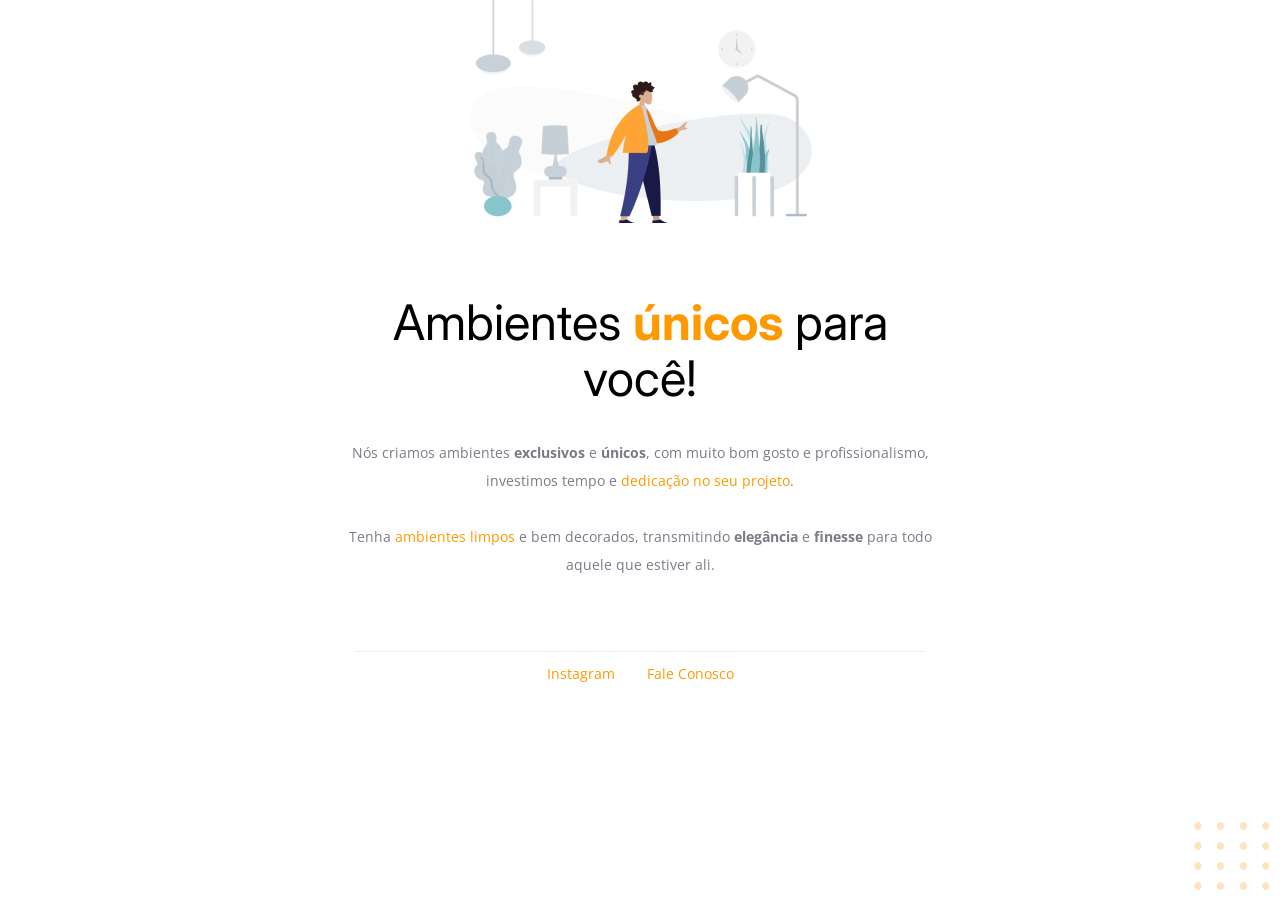
<file: index.html>
<!DOCTYPE html>
<html lang="en">
<head>
  <link rel="preconnect" href="https://fonts.googleapis.com">
  <link rel="preconnect" href="https://fonts.gstatic.com" crossorigin>
  <meta charset="UTF-8">
  <meta name="viewport" content="width=device-width, initial-scale=1.0">
  <link href="https://fonts.googleapis.com/css2?family=Inter:wght@400;700&family=Open+Sans:wght@400;700&display=swap" rel="stylesheet">
  <link rel="stylesheet" href="./css/style.css">

  <title>Móveis customizados</title>
</head>
<body class="text-center font-open-sans">
  <main>
    <div class="w-592 m-auto">
      <img class="mx-auto mb-4.5" src="./images/imagePersonWalking.jpg" alt="Desenho de uma pessoa em ambiente decorado">
      <h1 class="mb-8 font-inter-sans text-[3.063rem] font-normal leading-[3.5rem] text-black">Ambientes <strong class="font-bold text-[#FF9900]">únicos</strong> para você!</h1>
      <p class="mb-7 text-[#7D7987] font-normal text-sm leading-7">Nós criamos ambientes <strong class="font-bold">exclusivos</strong> e <strong class="font-bold">únicos</strong>, com muito bom gosto e profissionalismo, investimos tempo e <span class="font-normal text-[#FF9900]">dedicação no seu projeto</span>.</p>
      <p class="mb-4.5 text-[#7D7987] font-normal text-sm leading-7">Tenha <span class="text-[#FF9900]">ambientes limpos</span> e bem decorados, transmitindo <strong class="font-bold">elegância</strong> e <strong class="font-bold">finesse</strong> para todo aquele que estiver ali.</p>
    </div>
  </main>
  <footer class="w-568 mt-4.5 mx-auto border-t border-[#ECEFF2] border-solid pt-2">
    <a class="text-[#FF9900] font-normal text-sm leading-7 no-underline hover:underline" href="https://www.instagram.com/ig_bonza" target="_blank">Instagram</a>
    <a class="ml-7 text-[#FF9900] font-normal text-sm leading-7 no-underline hover:underline" href="mailto:bonzaninoigor@gmail.com" target="_blank">Fale Conosco</a>
  </footer>
  <img class="fixed bottom-0 right-0" src="./images/ballsDecoration.svg" alt="Bolinhas alaranjadas no canto direito inferior da pagina">
</body>
</html>
</file>
<file: css/style.css>
/*
! tailwindcss v3.1.8 | MIT License | https://tailwindcss.com
*/

/*
1. Prevent padding and border from affecting element width. (https://github.com/mozdevs/cssremedy/issues/4)
2. Allow adding a border to an element by just adding a border-width. (https://github.com/tailwindcss/tailwindcss/pull/116)
*/

*,
::before,
::after {
  box-sizing: border-box;
  /* 1 */
  border-width: 0;
  /* 2 */
  border-style: solid;
  /* 2 */
  border-color: #e5e7eb;
  /* 2 */
}

::before,
::after {
  --tw-content: '';
}

/*
1. Use a consistent sensible line-height in all browsers.
2. Prevent adjustments of font size after orientation changes in iOS.
3. Use a more readable tab size.
4. Use the user's configured `sans` font-family by default.
*/

html {
  line-height: 1.5;
  /* 1 */
  -webkit-text-size-adjust: 100%;
  /* 2 */
  -moz-tab-size: 4;
  /* 3 */
  -o-tab-size: 4;
     tab-size: 4;
  /* 3 */
  font-family: ui-sans-serif, system-ui, -apple-system, BlinkMacSystemFont, "Segoe UI", Roboto, "Helvetica Neue", Arial, "Noto Sans", sans-serif, "Apple Color Emoji", "Segoe UI Emoji", "Segoe UI Symbol", "Noto Color Emoji";
  /* 4 */
}

/*
1. Remove the margin in all browsers.
2. Inherit line-height from `html` so users can set them as a class directly on the `html` element.
*/

body {
  margin: 0;
  /* 1 */
  line-height: inherit;
  /* 2 */
}

/*
1. Add the correct height in Firefox.
2. Correct the inheritance of border color in Firefox. (https://bugzilla.mozilla.org/show_bug.cgi?id=190655)
3. Ensure horizontal rules are visible by default.
*/

hr {
  height: 0;
  /* 1 */
  color: inherit;
  /* 2 */
  border-top-width: 1px;
  /* 3 */
}

/*
Add the correct text decoration in Chrome, Edge, and Safari.
*/

abbr:where([title]) {
  -webkit-text-decoration: underline dotted;
          text-decoration: underline dotted;
}

/*
Remove the default font size and weight for headings.
*/

h1,
h2,
h3,
h4,
h5,
h6 {
  font-size: inherit;
  font-weight: inherit;
}

/*
Reset links to optimize for opt-in styling instead of opt-out.
*/

a {
  color: inherit;
  text-decoration: inherit;
}

/*
Add the correct font weight in Edge and Safari.
*/

b,
strong {
  font-weight: bolder;
}

/*
1. Use the user's configured `mono` font family by default.
2. Correct the odd `em` font sizing in all browsers.
*/

code,
kbd,
samp,
pre {
  font-family: ui-monospace, SFMono-Regular, Menlo, Monaco, Consolas, "Liberation Mono", "Courier New", monospace;
  /* 1 */
  font-size: 1em;
  /* 2 */
}

/*
Add the correct font size in all browsers.
*/

small {
  font-size: 80%;
}

/*
Prevent `sub` and `sup` elements from affecting the line height in all browsers.
*/

sub,
sup {
  font-size: 75%;
  line-height: 0;
  position: relative;
  vertical-align: baseline;
}

sub {
  bottom: -0.25em;
}

sup {
  top: -0.5em;
}

/*
1. Remove text indentation from table contents in Chrome and Safari. (https://bugs.chromium.org/p/chromium/issues/detail?id=999088, https://bugs.webkit.org/show_bug.cgi?id=201297)
2. Correct table border color inheritance in all Chrome and Safari. (https://bugs.chromium.org/p/chromium/issues/detail?id=935729, https://bugs.webkit.org/show_bug.cgi?id=195016)
3. Remove gaps between table borders by default.
*/

table {
  text-indent: 0;
  /* 1 */
  border-color: inherit;
  /* 2 */
  border-collapse: collapse;
  /* 3 */
}

/*
1. Change the font styles in all browsers.
2. Remove the margin in Firefox and Safari.
3. Remove default padding in all browsers.
*/

button,
input,
optgroup,
select,
textarea {
  font-family: inherit;
  /* 1 */
  font-size: 100%;
  /* 1 */
  font-weight: inherit;
  /* 1 */
  line-height: inherit;
  /* 1 */
  color: inherit;
  /* 1 */
  margin: 0;
  /* 2 */
  padding: 0;
  /* 3 */
}

/*
Remove the inheritance of text transform in Edge and Firefox.
*/

button,
select {
  text-transform: none;
}

/*
1. Correct the inability to style clickable types in iOS and Safari.
2. Remove default button styles.
*/

button,
[type='button'],
[type='reset'],
[type='submit'] {
  -webkit-appearance: button;
  /* 1 */
  background-color: transparent;
  /* 2 */
  background-image: none;
  /* 2 */
}

/*
Use the modern Firefox focus style for all focusable elements.
*/

:-moz-focusring {
  outline: auto;
}

/*
Remove the additional `:invalid` styles in Firefox. (https://github.com/mozilla/gecko-dev/blob/2f9eacd9d3d995c937b4251a5557d95d494c9be1/layout/style/res/forms.css#L728-L737)
*/

:-moz-ui-invalid {
  box-shadow: none;
}

/*
Add the correct vertical alignment in Chrome and Firefox.
*/

progress {
  vertical-align: baseline;
}

/*
Correct the cursor style of increment and decrement buttons in Safari.
*/

::-webkit-inner-spin-button,
::-webkit-outer-spin-button {
  height: auto;
}

/*
1. Correct the odd appearance in Chrome and Safari.
2. Correct the outline style in Safari.
*/

[type='search'] {
  -webkit-appearance: textfield;
  /* 1 */
  outline-offset: -2px;
  /* 2 */
}

/*
Remove the inner padding in Chrome and Safari on macOS.
*/

::-webkit-search-decoration {
  -webkit-appearance: none;
}

/*
1. Correct the inability to style clickable types in iOS and Safari.
2. Change font properties to `inherit` in Safari.
*/

::-webkit-file-upload-button {
  -webkit-appearance: button;
  /* 1 */
  font: inherit;
  /* 2 */
}

/*
Add the correct display in Chrome and Safari.
*/

summary {
  display: list-item;
}

/*
Removes the default spacing and border for appropriate elements.
*/

blockquote,
dl,
dd,
h1,
h2,
h3,
h4,
h5,
h6,
hr,
figure,
p,
pre {
  margin: 0;
}

fieldset {
  margin: 0;
  padding: 0;
}

legend {
  padding: 0;
}

ol,
ul,
menu {
  list-style: none;
  margin: 0;
  padding: 0;
}

/*
Prevent resizing textareas horizontally by default.
*/

textarea {
  resize: vertical;
}

/*
1. Reset the default placeholder opacity in Firefox. (https://github.com/tailwindlabs/tailwindcss/issues/3300)
2. Set the default placeholder color to the user's configured gray 400 color.
*/

input::-moz-placeholder, textarea::-moz-placeholder {
  opacity: 1;
  /* 1 */
  color: #9ca3af;
  /* 2 */
}

input::placeholder,
textarea::placeholder {
  opacity: 1;
  /* 1 */
  color: #9ca3af;
  /* 2 */
}

/*
Set the default cursor for buttons.
*/

button,
[role="button"] {
  cursor: pointer;
}

/*
Make sure disabled buttons don't get the pointer cursor.
*/

:disabled {
  cursor: default;
}

/*
1. Make replaced elements `display: block` by default. (https://github.com/mozdevs/cssremedy/issues/14)
2. Add `vertical-align: middle` to align replaced elements more sensibly by default. (https://github.com/jensimmons/cssremedy/issues/14#issuecomment-634934210)
   This can trigger a poorly considered lint error in some tools but is included by design.
*/

img,
svg,
video,
canvas,
audio,
iframe,
embed,
object {
  display: block;
  /* 1 */
  vertical-align: middle;
  /* 2 */
}

/*
Constrain images and videos to the parent width and preserve their intrinsic aspect ratio. (https://github.com/mozdevs/cssremedy/issues/14)
*/

img,
video {
  max-width: 100%;
  height: auto;
}

*, ::before, ::after {
  --tw-border-spacing-x: 0;
  --tw-border-spacing-y: 0;
  --tw-translate-x: 0;
  --tw-translate-y: 0;
  --tw-rotate: 0;
  --tw-skew-x: 0;
  --tw-skew-y: 0;
  --tw-scale-x: 1;
  --tw-scale-y: 1;
  --tw-pan-x:  ;
  --tw-pan-y:  ;
  --tw-pinch-zoom:  ;
  --tw-scroll-snap-strictness: proximity;
  --tw-ordinal:  ;
  --tw-slashed-zero:  ;
  --tw-numeric-figure:  ;
  --tw-numeric-spacing:  ;
  --tw-numeric-fraction:  ;
  --tw-ring-inset:  ;
  --tw-ring-offset-width: 0px;
  --tw-ring-offset-color: #fff;
  --tw-ring-color: rgb(59 130 246 / 0.5);
  --tw-ring-offset-shadow: 0 0 #0000;
  --tw-ring-shadow: 0 0 #0000;
  --tw-shadow: 0 0 #0000;
  --tw-shadow-colored: 0 0 #0000;
  --tw-blur:  ;
  --tw-brightness:  ;
  --tw-contrast:  ;
  --tw-grayscale:  ;
  --tw-hue-rotate:  ;
  --tw-invert:  ;
  --tw-saturate:  ;
  --tw-sepia:  ;
  --tw-drop-shadow:  ;
  --tw-backdrop-blur:  ;
  --tw-backdrop-brightness:  ;
  --tw-backdrop-contrast:  ;
  --tw-backdrop-grayscale:  ;
  --tw-backdrop-hue-rotate:  ;
  --tw-backdrop-invert:  ;
  --tw-backdrop-opacity:  ;
  --tw-backdrop-saturate:  ;
  --tw-backdrop-sepia:  ;
}

::-webkit-backdrop {
  --tw-border-spacing-x: 0;
  --tw-border-spacing-y: 0;
  --tw-translate-x: 0;
  --tw-translate-y: 0;
  --tw-rotate: 0;
  --tw-skew-x: 0;
  --tw-skew-y: 0;
  --tw-scale-x: 1;
  --tw-scale-y: 1;
  --tw-pan-x:  ;
  --tw-pan-y:  ;
  --tw-pinch-zoom:  ;
  --tw-scroll-snap-strictness: proximity;
  --tw-ordinal:  ;
  --tw-slashed-zero:  ;
  --tw-numeric-figure:  ;
  --tw-numeric-spacing:  ;
  --tw-numeric-fraction:  ;
  --tw-ring-inset:  ;
  --tw-ring-offset-width: 0px;
  --tw-ring-offset-color: #fff;
  --tw-ring-color: rgb(59 130 246 / 0.5);
  --tw-ring-offset-shadow: 0 0 #0000;
  --tw-ring-shadow: 0 0 #0000;
  --tw-shadow: 0 0 #0000;
  --tw-shadow-colored: 0 0 #0000;
  --tw-blur:  ;
  --tw-brightness:  ;
  --tw-contrast:  ;
  --tw-grayscale:  ;
  --tw-hue-rotate:  ;
  --tw-invert:  ;
  --tw-saturate:  ;
  --tw-sepia:  ;
  --tw-drop-shadow:  ;
  --tw-backdrop-blur:  ;
  --tw-backdrop-brightness:  ;
  --tw-backdrop-contrast:  ;
  --tw-backdrop-grayscale:  ;
  --tw-backdrop-hue-rotate:  ;
  --tw-backdrop-invert:  ;
  --tw-backdrop-opacity:  ;
  --tw-backdrop-saturate:  ;
  --tw-backdrop-sepia:  ;
}

::backdrop {
  --tw-border-spacing-x: 0;
  --tw-border-spacing-y: 0;
  --tw-translate-x: 0;
  --tw-translate-y: 0;
  --tw-rotate: 0;
  --tw-skew-x: 0;
  --tw-skew-y: 0;
  --tw-scale-x: 1;
  --tw-scale-y: 1;
  --tw-pan-x:  ;
  --tw-pan-y:  ;
  --tw-pinch-zoom:  ;
  --tw-scroll-snap-strictness: proximity;
  --tw-ordinal:  ;
  --tw-slashed-zero:  ;
  --tw-numeric-figure:  ;
  --tw-numeric-spacing:  ;
  --tw-numeric-fraction:  ;
  --tw-ring-inset:  ;
  --tw-ring-offset-width: 0px;
  --tw-ring-offset-color: #fff;
  --tw-ring-color: rgb(59 130 246 / 0.5);
  --tw-ring-offset-shadow: 0 0 #0000;
  --tw-ring-shadow: 0 0 #0000;
  --tw-shadow: 0 0 #0000;
  --tw-shadow-colored: 0 0 #0000;
  --tw-blur:  ;
  --tw-brightness:  ;
  --tw-contrast:  ;
  --tw-grayscale:  ;
  --tw-hue-rotate:  ;
  --tw-invert:  ;
  --tw-saturate:  ;
  --tw-sepia:  ;
  --tw-drop-shadow:  ;
  --tw-backdrop-blur:  ;
  --tw-backdrop-brightness:  ;
  --tw-backdrop-contrast:  ;
  --tw-backdrop-grayscale:  ;
  --tw-backdrop-hue-rotate:  ;
  --tw-backdrop-invert:  ;
  --tw-backdrop-opacity:  ;
  --tw-backdrop-saturate:  ;
  --tw-backdrop-sepia:  ;
}

.fixed {
  position: fixed;
}

.bottom-0 {
  bottom: 0px;
}

.right-0 {
  right: 0px;
}

.m-auto {
  margin: auto;
}

.mx-auto {
  margin-left: auto;
  margin-right: auto;
}

.mb-4\.5 {
  margin-bottom: 4.5rem;
}

.mb-4 {
  margin-bottom: 1rem;
}

.mb-8 {
  margin-bottom: 2rem;
}

.mb-7 {
  margin-bottom: 1.75rem;
}

.mt-4\.5 {
  margin-top: 4.5rem;
}

.mt-4 {
  margin-top: 1rem;
}

.ml-7 {
  margin-left: 1.75rem;
}

.w-592 {
  width: 592px;
}

.w-568 {
  width: 568px;
}

.border-t {
  border-top-width: 1px;
}

.border-solid {
  border-style: solid;
}

.border-\[\#ECEFF2\] {
  --tw-border-opacity: 1;
  border-color: rgb(236 239 242 / var(--tw-border-opacity));
}

.pt-2 {
  padding-top: 0.5rem;
}

.text-center {
  text-align: center;
}

.font-inter-sans {
  font-family: "Inter", sans-serif;
}

.font-open-sans {
  font-family: "Open Sans", sans-serif;
}

.text-5xl {
  font-size: 3rem;
  line-height: 1;
}

.text-sm {
  font-size: 0.875rem;
  line-height: 1.25rem;
}

.text-\[3\.063rem\] {
  font-size: 3.063rem;
}

.font-normal {
  font-weight: 400;
}

.font-bold {
  font-weight: 700;
}

.leading-\[3\.5rem\] {
  line-height: 3.5rem;
}

.leading-7 {
  line-height: 1.75rem;
}

.text-black {
  --tw-text-opacity: 1;
  color: rgb(0 0 0 / var(--tw-text-opacity));
}

.text-\[\#FF9900\] {
  --tw-text-opacity: 1;
  color: rgb(255 153 0 / var(--tw-text-opacity));
}

.text-\[\#7D7987\] {
  --tw-text-opacity: 1;
  color: rgb(125 121 135 / var(--tw-text-opacity));
}

.no-underline {
  -webkit-text-decoration-line: none;
          text-decoration-line: none;
}

.hover\:underline:hover {
  -webkit-text-decoration-line: underline;
          text-decoration-line: underline;
}
</file>
